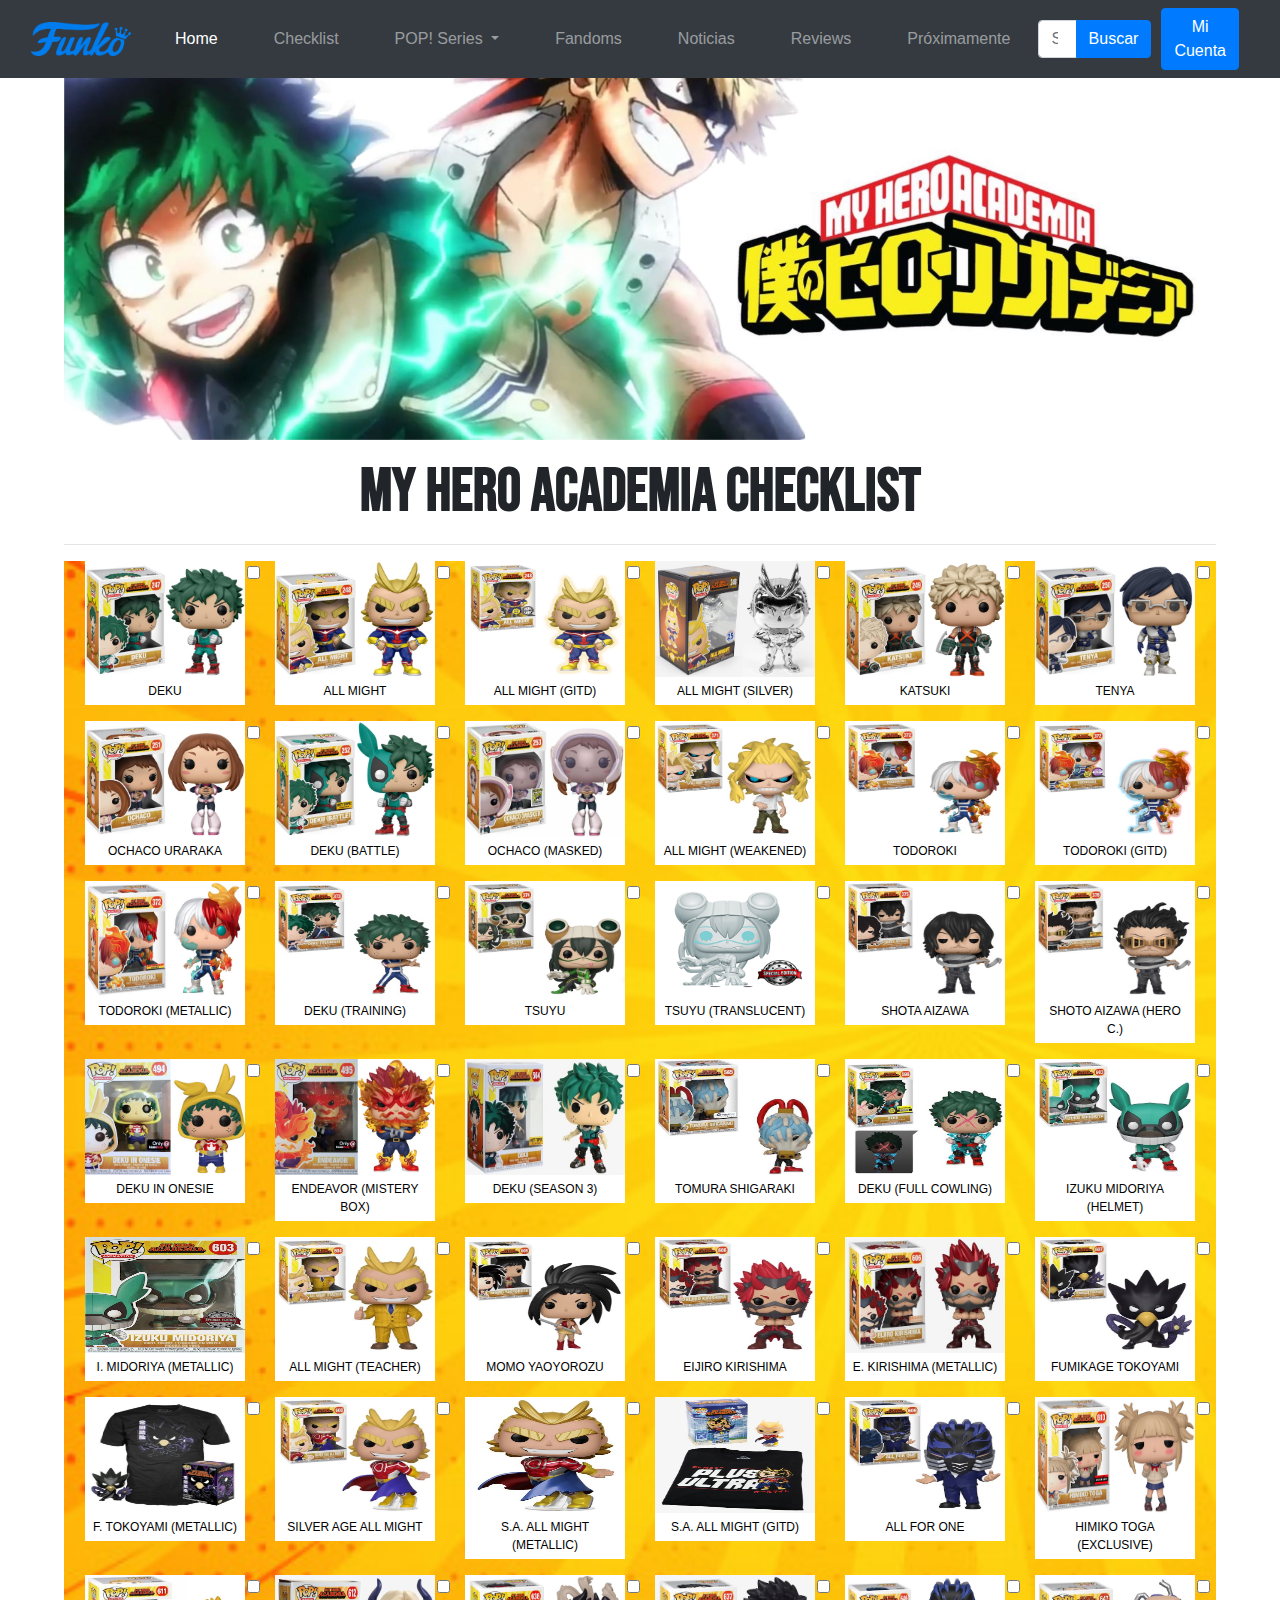
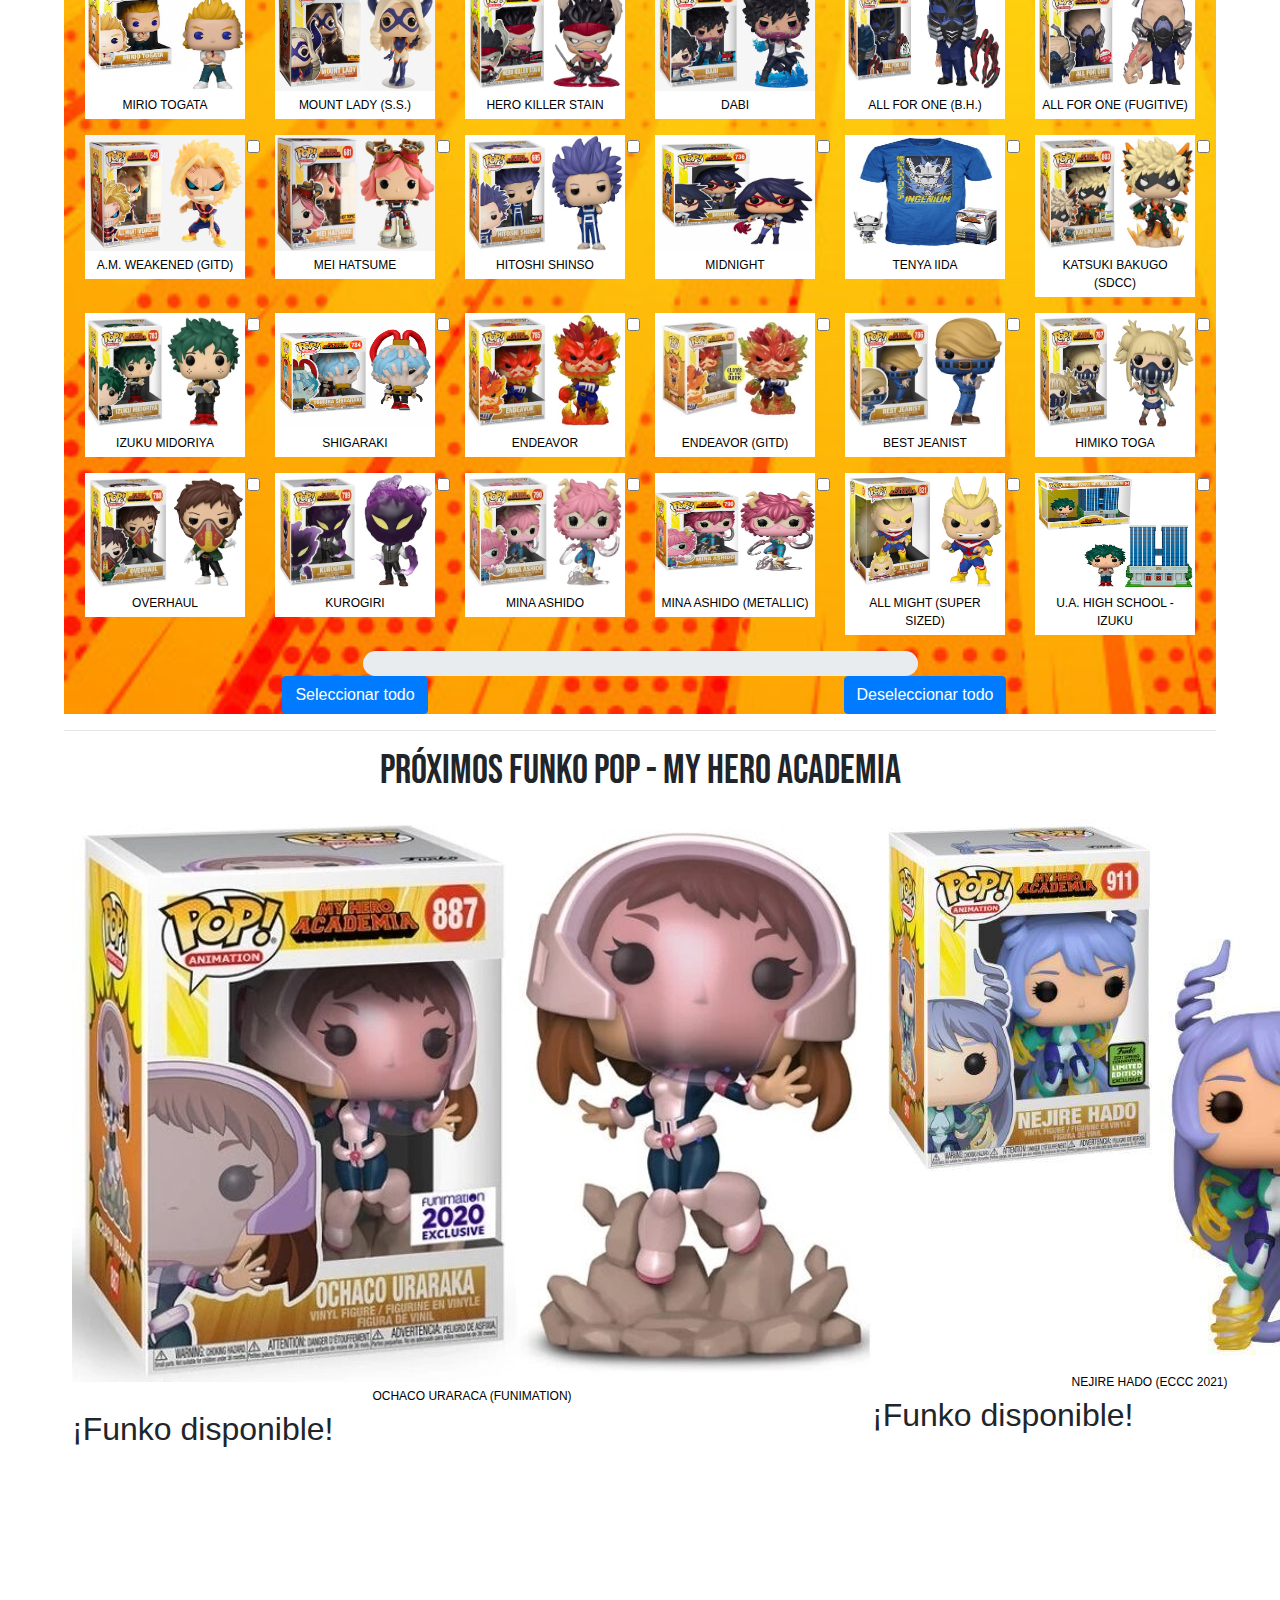
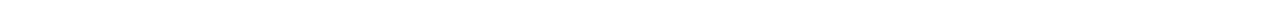
<file: mhaChecklist.html>
<!DOCTYPE html>
<html lang="en">
<head>
    <meta charset="UTF-8">
    <meta http-equiv="X-UA-Compatible" content="IE=edge">
    <meta name="viewport" content="width=device-width, initial-scale=1.0">
    <link rel="preconnect" href="https://fonts.gstatic.com">
    <link href="https://fonts.googleapis.com/css2?family=Bebas+Neue&display=swap" rel="stylesheet">
    <link href="https://fonts.googleapis.com/css2?family=Poppins:wght@600&display=swap" rel="stylesheet">
    <link 
      rel="stylesheet" 
      href="https://stackpath.bootstrapcdn.com/bootstrap/4.4.1/css/bootstrap.min.css"
      integrity="sha384-Vkoo8x4CGsO3+Hhxv8T/Q5PaXtkKtu6ug5TOeNV6gBiFeWPGFN9MuhOf23Q9Ifjh"
      crossorigin="anonymous"
      >
      <link rel="stylesheet" href="styles.css">
      <link rel="shortcut icon" href="Assets/5425954-funko-everyone-is-a-fan-of-something-funko-funko-logo-png-380_360_preview.png">
    <title>My Hero Academia Checklist</title>
</head>
<body>
    <header>
  
        <nav class="navbar fixed-top navbar-expand-lg navbar-dark bg-dark">
            <div class="container-fluid">
              <a class="navbar-brand" href="index.html">
                <img width="100px" height="100%" src="Assets/funko-logo-1.png" alt="Funko Logo">
              </a>
              <button class="navbar-toggler" type="button" data-bs-toggle="collapse" data-bs-target="#navbarSupportedContent" aria-controls="navbarSupportedContent" aria-expanded="false" aria-label="Toggle navigation">
                <span class="navbar-toggler-icon"></span>
              </button>
              <div class="collapse navbar-collapse" id="navbarSupportedContent">
                <ul class="navbar-nav mx-auto mb-2 mb-lg-0">
                  <li class="nav-item">
                    <a class="nav-link active" aria-current="page" href="index.html">Home</a>
                  </li>
                  <li class="nav-item">
                    <a class="nav-link" href="#">Checklist</a>
                  </li>
                  <li class="nav-item dropdown">
                    <a class="nav-link dropdown-toggle" href="#" id="navbarDropdown" role="button" data-bs-toggle="dropdown" aria-expanded="false">
                      POP! Series
                    </a>
                    <ul class="dropdown-menu" aria-labelledby="navbarDropdown">
                      <li><a class="dropdown-item" href="#">Heroes</a></li>
                      <li><a class="dropdown-item" href="#">Películas</a></li>
                      <li><a class="dropdown-item" href="#">Televisión</a></li>
                      <li><a class="dropdown-item" href="#">Animación</a></li>
                      <li><a class="dropdown-item" href="#">Juegos</a></li>
                      <li><a class="dropdown-item" href="#">Deportes</a></li>
                      <li><a class="dropdown-item" href="#">Animales</a></li>
                      <li><a class="dropdown-item" href="#">Monstruos</a></li>
                      <li><a class="dropdown-item" href="#">SCI-FI</a></li>
                      <li><hr class="dropdown-divider"></li>
                      <li><a class="dropdown-item" href="#">Todos</a></li>
                    </ul>
                  </li>
                  <li class="nav-item">
                      <a class="nav-link" href="#">Fandoms</a>
                  </li>
                  <li class="nav-item">
                      <a class="nav-link" href="#">Noticias</a>
                  </li>
                  <li class="nav-item">
                    <a class="nav-link" href="#">Reviews</a>
                </li>
                  <li class="nav-item">
                      <a class="nav-link" href="#">Próximamente</a>
                  </li>
                </ul>
                <form class="d-flex justify-content-end search">
                  <input class="form-control me-2" type="search" placeholder="Search" aria-label="Search">
                  <button class="btn btn-primary" type="submit">Buscar</button>
                </form>
                <form class="form-inline my-2 my-lg-0 justify-content-end actions">
                    <button type="button" class="btn btn-primary">Mi Cuenta</button>
                </form>
              </div>
            </div>
          </nav>
          <figure class="banner">
              <img src="mhaAssets/banner.jpg" alt="Banner My Hero Academia">
          </figure>
    </header>
  </header>

  <main>
    <h1>My Hero Academia Checklist</h1>
    <hr class="wp-block-separator">

    <article id="mhaChecklist">
      <div class="container">
        <div class="row">
          <div class="col">
              <figure>
                <img src="mhaAssets/Funko-Pop-My-Hero-Academia-247-Deku.jpg" alt="Deku">
                <input type="checkbox" class="checkbox" id='check1' onclick='update()'>
                <figcaption>DEKU</figcaption>
              </figure>
          </div>
          <div class="col">
              <figure>
                <img src="mhaAssets/Funko-Pop-My-Hero-Academia-248-All-Might-Super-Sized.jpg" alt="All Might">
                <input type="checkbox" class="checkbox" id='check2'>
                <figcaption>ALL MIGHT</figcaption>
              </figure>
          </div>
          <div class="col">
              <figure>
                <img src="mhaAssets/Funko-Pop-My-Hero-Academia-Figures-248-All-Might-GITD-Glow-in-the-Dark-Funimation-Exclusive.jpg" alt="All Might GITD">
                <input type="checkbox" class="checkbox" id='check3'>
                <figcaption>ALL MIGHT (GITD)</figcaption>
              </figure>
          </div>
          <div class="col">
              <figure>
                <img src="mhaAssets/Funko-Pop-My-Hero-Academia-Figures-248-All-Might-Silver-Chrome-Funimation-Exclusive.jpg" alt="All Might Silver">
                <input type="checkbox" class="checkbox" id='check4'>
                <figcaption>ALL MIGHT (SILVER)</figcaption>
              </figure>
          </div>
          <div class="col">
              <figure>
                <img src="mhaAssets/Funko-Pop-My-Hero-Academia-249-Katsuki.jpg" alt="Katsuki">
                <input type="checkbox" class="checkbox" id='check5'>
                <figcaption>KATSUKI</figcaption>
              </figure>
          </div>
          <div class="col">
              <figure>
                <img src="mhaAssets/Funko-Pop-My-Hero-Academia-250-Tenya.jpg" alt="Tenya">
                <input type="checkbox" class="checkbox" id='check6'>
                <figcaption>TENYA</figcaption>
              </figure>
          </div>
        </div>
        <div class="row">
          <div class="col">
              <figure>
                <img src="mhaAssets/Funko-Pop-My-Hero-Academia-251-Ochaco.jpg" alt="Ochaco Uraraka">
                <input type="checkbox" class="checkbox" id='check7'>
                <figcaption>OCHACO URARAKA</figcaption>
              </figure>
          </div>
          <div class="col">
              <figure>
                <img src="mhaAssets/Funko-Pop-My-Hero-Academia-252-Deku-Battle-Hot-Topic-Exclusive.jpg" alt="Deku (battle)">
                <input type="checkbox" class="checkbox" id='check8'>
                <figcaption>DEKU (BATTLE)</figcaption>
              </figure>
          </div>
          <div class="col">
              <figure>
                <img src="mhaAssets/Funko-Pop-My-Hero-Academia-253-Ochaco-Masked-2017-SDCC-Funimation.jpg" alt="Ochaco (Masked)">
                <input type="checkbox" class="checkbox" id='check9'>
                <figcaption>OCHACO (MASKED)</figcaption>
              </figure>
          </div>
          <div class="col">
              <figure>
                <img src="mhaAssets/Funko-Pop-My-Hero-Academia-371-All-Might-Weakened.jpg" alt="All Might (Weakened)">
                <input type="checkbox" class="checkbox" id='check10'>
                <figcaption>ALL MIGHT (WEAKENED)</figcaption>
              </figure>
          </div>
          <div class="col">
              <figure>
                <img src="mhaAssets/Funko-Pop-My-Hero-Academia-372-Todoroki.jpg" alt="Todoroki">
                <input type="checkbox" class="checkbox" id='check11'>
                <figcaption>TODOROKI</figcaption>
              </figure>
          </div>
          <div class="col">
              <figure>
                <img src="mhaAssets/Funko-Pop-My-Hero-Academia-Figures-372-Todoroki-Glow-in-the-Dark-GITD-Convention-Exclusive.jpg" alt="Todoroki (GITD)">
                <input type="checkbox" class="checkbox" id='check12'>
                <figcaption>TODOROKI (GITD)</figcaption>
              </figure>
          </div>
        </div>
        <div class="row">
          <div class="col">
              <figure>
                <img src="mhaAssets/Funko-Pop-My-Hero-Academia-Figures-372-Todoroki-Metallic-Box-Warehouse-Exclusive.jpg" alt="Todoroki (Metallic)">
                <input type="checkbox" class="checkbox" id='check13'>
                <figcaption>TODOROKI (METALLIC)</figcaption>
              </figure>
          </div>
          <div class="col">
              <figure>
                <img src="mhaAssets/Funko-Pop-My-Hero-Academia-373-Deku-Training.jpg" alt="Deku (Training)">
                <input type="checkbox" class="checkbox" id='check14'>
                <figcaption>DEKU (TRAINING)</figcaption>
              </figure>
          </div>
          <div class="col">
              <figure>
                <img src="mhaAssets/Funko-Pop-My-Hero-Academia-374-Tsuyu.jpg" alt="Tsuyu">
                <input type="checkbox" class="checkbox" id='check15'>
                <figcaption>TSUYU</figcaption>
              </figure>
          </div>
          <div class="col">
              <figure>
                <img src="mhaAssets/Funko-Pop-My-Hero-Academia-374-Tsuyu-Translucent.jpg" alt="Tsuyu (Translucent)">
                <input type="checkbox" class="checkbox" id='check16'>
                <figcaption>TSUYU (TRANSLUCENT)</figcaption>
              </figure>
          </div>
          <div class="col">
              <figure>
                <img src="mhaAssets/Funko-Pop-My-Hero-Academia-375-Shota-Aizawa.jpg" alt="Shota Aizawa">
                <input type="checkbox" class="checkbox" id='check17'>
                <figcaption>SHOTA AIZAWA</figcaption>
              </figure>
          </div>
          <div class="col">
              <figure>
                <img src="mhaAssets/Funko-Pop-My-Hero-Academia-376-Shota-Aizawa-Hero-Costume-Hot-Topic.jpg" alt="Shota Aizawa (Hero Costume)">
                <input type="checkbox" class="checkbox" id='check18'>
                <figcaption>SHOTO AIZAWA (HERO C.)</figcaption>
              </figure>
          </div>
        </div>
        <div class="row">
          <div class="col">
              <figure>
                <img src="mhaAssets/Funko-Pop-My-Hero-Academia-494-Deku-in-Onesie-GameStop-Mystery-Box-Exclusive.jpg" alt="Deku in onesie">
                <input type="checkbox" class="checkbox" id='check19'>
                <figcaption>DEKU IN ONESIE</figcaption>
              </figure>
          </div>
          <div class="col">
              <figure>
                <img src="mhaAssets/Funko-Pop-My-Hero-Academia-495-Endeavor-GameStop-Mystery-Box-Exclusive.jpg" alt="Endeavor (Mistery Box)">
                <input type="checkbox" class="checkbox" id='check20'>
                <figcaption>ENDEAVOR (MISTERY BOX)</figcaption>
              </figure>
          </div>
          <div class="col">
              <figure>
                <img src="mhaAssets/Funko-Pop-My-Hero-Academia-Figures-564-Deku-Season-3-Hot-Topic-Exclusive.jpg" alt="Deku (Season 3)">
                <input type="checkbox" class="checkbox" id='check21'>
                <figcaption>DEKU (SEASON 3)</figcaption>
              </figure>
          </div>
          <div class="col">
              <figure>
                <img src="mhaAssets/Funko-Pop-My-Hero-Academia-Figures-565-Tomura-Shigaraki-Galactic-Toys-Exclusive.jpg" alt="Tomura Shigaraki (Galactic)">
                <input type="checkbox" class="checkbox" id='check22'>
                <figcaption>TOMURA SHIGARAKI</figcaption>
              </figure>
          </div>
          <div class="col">
              <figure>
                <img src="mhaAssets/Funko-Pop-My-Hero-Academia-Figures-596-Deku-Full-Cowl-Glow-in-the-Dark-Entertainment-Earth-Exclusive.jpg" alt="Deku (Full Cowling)">
                <input type="checkbox" class="checkbox" id='check23'>
                <figcaption>DEKU (FULL COWLING)</figcaption>
              </figure>
          </div>
          <div class="col">
              <figure>
                <img src="mhaAssets/Funko-Pop-My-Hero-Academia-Figures-603-Izuku-Midoriya-Deku-with-Helmet.jpg" alt="Izuku Midoriya (Helmet)">
                <input type="checkbox" class="checkbox" id='check24'>
                <figcaption>IZUKU MIDORIYA (HELMET)</figcaption>
              </figure>
          </div>
        </div>
        <div class="row">
          <div class="col">
              <figure>
                <img src="mhaAssets/Funko-Pop-My-Hero-Academia-Figures-603-Izuku-Midoriya-Metallic-FYE-Exclusive.jpg" alt="Izuku Midoriya (Metallic)">
                <input type="checkbox" class="checkbox" id='check25'>
                <figcaption>I. MIDORIYA (METALLIC)</figcaption>
              </figure>
          </div>
          <div class="col">
              <figure>
                <img src="mhaAssets/Funko-Pop-My-Hero-Academia-Figures-604-All-Might-Teacher.jpg" alt="All Might (Teacher)">
                <input type="checkbox" class="checkbox" id='check26'>
                <figcaption>ALL MIGHT (TEACHER)</figcaption>
              </figure>
          </div>
          <div class="col">
              <figure>
                <img src="mhaAssets/Funko-Pop-My-Hero-Academia-Figures-605-Momo-Yaoyorozu.jpg" alt="Momo Yaoyorozu">
                <input type="checkbox" class="checkbox" id='check27'>
                <figcaption>MOMO YAOYOROZU</figcaption>
              </figure>
          </div>
          <div class="col">
              <figure>
                <img src="mhaAssets/Funko-Pop-My-Hero-Academia-Figures-606-Eijiro-Kirishima.jpg" alt="Eijiro Kirishima">
                <input type="checkbox" class="checkbox" id='check28'>
                <figcaption>EIJIRO KIRISHIMA</figcaption>
              </figure>
          </div>
          <div class="col">
              <figure>
                <img src="mhaAssets/Funko-Pop-My-Hero-Academia-Figures-606-Eijiro-Kirishima-Metallic-BoxLunch-Exclusive.jpg" alt="Eijiro Kirishima (Metallic)">
                <input type="checkbox" class="checkbox" id='check29'>
                <figcaption>E. KIRISHIMA (METALLIC)</figcaption>
              </figure>
          </div>
          <div class="col">
              <figure>
                <img src="mhaAssets/Funko-Pop-My-Hero-Academia-Figures-607-Fumikage-Tokoyami.jpg" alt="Fumikage Tokoyami">
                <input type="checkbox" class="checkbox" id='check30'>
                <figcaption>FUMIKAGE TOKOYAMI</figcaption>
              </figure>
          </div>
        </div>
        <div class="row">
          <div class="col">
              <figure>
                <img src="mhaAssets/Funko-Pop-My-Hero-Academia-Figures-Fumikage-Tokoyami-Metallic-GameStop-T-Shirt-Bundle-Exclusive.jpg" alt="Fumikage Tokoyami (Metallic)">
                <input type="checkbox" class="checkbox" id='check31'>
                <figcaption>F. TOKOYAMI (METALLIC)</figcaption>
              </figure>
          </div>
          <div class="col">
              <figure>
                <img src="mhaAssets/Funko-Pop-My-Hero-Academia-Figures-608-Silver-Age-All-Might.jpg" alt="Silver Age All Might">
                <input type="checkbox" class="checkbox" id='check32'>
                <figcaption>SILVER AGE ALL MIGHT</figcaption>
              </figure>
          </div>
          <div class="col">
              <figure>
                <img src="mhaAssets/Funko-Pop-My-Hero-Academia-Figures-608-Silver-Age-All-Might-Metallic-Barnes-Noble-Exclusive.jpg" alt="Silver Age All Might (Metallic)">
                <input type="checkbox" class="checkbox" id='check33'>
                <figcaption>S.A. ALL MIGHT (METALLIC)</figcaption>
              </figure>
          </div>
          <div class="col">
              <figure>
                <img src="mhaAssets/Funko-Pop-My-Hero-Academia-Figures-608-Silver-Age-All-Might-Glow-in-the-Dark-Hot-Topic-T-Shirt-Bundle-Exclusive.jpg" alt="Silver Age All Might (GITD)">
                <input type="checkbox" class="checkbox" id='check34'>
                <figcaption>S.A. ALL MIGHT (GITD)</figcaption>
              </figure>
          </div>
          <div class="col">
              <figure>
                <img src="mhaAssets/Funko-Pop-My-Hero-Academia-Figures-609-All-for-One.jpg" alt="All for One">
                <input type="checkbox" class="checkbox" id='check35'>
                <figcaption>ALL FOR ONE</figcaption>
              </figure>
          </div>
          <div class="col">
              <figure>
                <img src="mhaAssets/Funko-Pop-My-Hero-Academia-Figures-610-Himiko-Toga-AAA-Anime-Exclusive.jpg" alt="Himiko Toga (Exclusive)">
                <input type="checkbox" class="checkbox" id='check36'>
                <figcaption>HIMIKO TOGA (EXCLUSIVE)</figcaption>
              </figure>
          </div>
        </div>
        <div class="row">
          <div class="col">
              <figure>
                <img src="mhaAssets/Funko-Pop-My-Hero-Academia-Figures-611-Mirio-Togata-Chalice-Collectibles-Exclusive-new.jpg" alt="Mirio Togata">
                <input type="checkbox" class="checkbox" id='check37'>
                <figcaption>MIRIO TOGATA</figcaption>
              </figure>
          </div>
          <div class="col">
              <figure>
                <img src="mhaAssets/Funko-Pop-My-Hero-Academia-Figures-612-Mount-Lady-622-Super-Sized-Hot-Topic-Exclusive.jpg" alt="Mount Lady (Super Sized)">
                <input type="checkbox" class="checkbox" id='check38'>
                <figcaption>MOUNT LADY (S.S.)</figcaption>
              </figure>
          </div>
          <div class="col">
              <figure>
                <img src="mhaAssets/2019-Funko-New-York-Comic-Con-Exclusives-Figures-Funko-Pop-My-Hero-Academia-636-Hero-Killer-Stain.jpg" alt="Hero Killer Stain">
                <input type="checkbox" class="checkbox" id='check39'>
                <figcaption>HERO KILLER STAIN</figcaption>
              </figure>
          </div>
          <div class="col">
              <figure>
                <img src="mhaAssets/2019-Funko-New-York-Comic-Con-Exclusives-Funko-Pop-My-Hero-Academia-637-Dabi-NYCC-Exclusive-Figure.jpg" alt="Dabi">
                <input type="checkbox" class="checkbox" id='check40'>
                <figcaption>DABI</figcaption>
              </figure>
          </div>
          <div class="col">
              <figure>
                <img src="mhaAssets/Funko-Pop-My-Hero-Academia-Figures-646-All-for-One-with-Battle-Hand-Big-Apple-Collectables-Exclusive.jpg" alt="All for One (Battle Hand)">
                <input type="checkbox" class="checkbox" id='check41'>
                <figcaption>ALL FOR ONE (B.H.)</figcaption>
              </figure>
          </div>
          <div class="col">
              <figure>
                <img src="mhaAssets/Funko-Pop-My-Hero-Academia-Figures-647-All-For-One-Fugitive-Toys-Exclusive.jpg" alt="All for One (Fugitive)">
                <input type="checkbox" class="checkbox" id='check42'>
                <figcaption>ALL FOR ONE (FUGITIVE)</figcaption>
              </figure>
          </div>
        </div>
        <div class="row">
          <div class="col">
              <figure>
                <img src="mhaAssets/Funko-Pop-Dragon-Ball-Z-Vinyl-Figures-648-All-Might-Weakened-Glow-GITD-BoxLunch-Exclusive.jpg" alt="All Might Weakened (GITD)">
                <input type="checkbox" class="checkbox" id='check43'>
                <figcaption>A.M. WEAKENED (GITD)</figcaption>
              </figure>
          </div>
          <div class="col">
              <figure>
                <img src="mhaAssets/Funko-Pop-My-Hero-Academia-Figures-681-Mei-Hatsume-Hot-Topic-Exclusive.jpg" alt="Mei Hatsume">
                <input type="checkbox" class="checkbox" id='check44'>
                <figcaption>MEI HATSUME</figcaption>
              </figure>
          </div>
          <div class="col">
              <figure>
                <img src="mhaAssets/Funko-Pop-My-Hero-Academia-Figures-695-Hitoshi-Shinso-GameStop-Exclusive.jpg" alt="Hitoshi Shinso">
                <input type="checkbox" class="checkbox" id='check45'>
                <figcaption>HITOSHI SHINSO</figcaption>
              </figure>
          </div>
          <div class="col">
              <figure>
                <img src="mhaAssets/Funko-Pop-My-Hero-Academia-Vinyl-Figures-736-Midnight-Galactic-Toys-Exclusive.jpg" alt="Midnight">
                <input type="checkbox" class="checkbox" id='check46'>
                <figcaption>MIDNIGHT</figcaption>
              </figure>
          </div>
          <div class="col">
              <figure>
                <img src="mhaAssets/Funko-Pop-My-Hero-Academia-Figures-Tenya-Iida-GameStop-T-Shirt-Bundle-Exclusive.jpg" alt="Tenya Iida">
                <input type="checkbox" class="checkbox" id='check47'>
                <figcaption>TENYA IIDA</figcaption>
              </figure>
          </div>
          <div class="col">
              <figure>
                <img src="mhaAssets/2020-Funko-San-Diego-Comic-Con-Exclusives-Funko-Pop-My-Hero-Academia-803-Katsuki-Bakugo-SDCC-Exclusive.jpg" alt="Katsuki Bakugo (SDCC)">
                <input type="checkbox" class="checkbox" id='check48'>
                <figcaption>KATSUKI BAKUGO (SDCC)</figcaption>
              </figure>
          </div>
        </div>
        <div class="row">
          <div class="col">
              <figure>
                <img src="mhaAssets/Funko-Pop-My-Hero-Academia-Figures-783-Izuku-Midoriya.jpg" alt="Izuku Midoriya">
                <input type="checkbox" class="checkbox" id='check49'>
                <figcaption>IZUKU MIDORIYA</figcaption>
              </figure>
          </div>
          <div class="col">
              <figure>
                <img src="mhaAssets/Funko-Pop-My-Hero-Academia-Figures-Shigaraki.jpg" alt="Shigaraki">
                <input type="checkbox" class="checkbox" id='check50'>
                <figcaption>SHIGARAKI</figcaption>
              </figure>
          </div>
          <div class="col">
              <figure>
                <img src="mhaAssets/Funko-Pop-My-Hero-Academia-Figures-785-Endeavor.jpg" alt="Endeavor">
                <input type="checkbox" class="checkbox" id='check51'>
                <figcaption>ENDEAVOR</figcaption>
              </figure>
          </div>
          <div class="col">
              <figure>
                <img src="mhaAssets/Funko-Pop-My-Hero-Academia-Figures-785-Endeavor-GITD.jpg" alt="Endeavor (GITD)">
                <input type="checkbox" class="checkbox" id='check52'>
                <figcaption>ENDEAVOR (GITD)</figcaption>
              </figure>
          </div>
          <div class="col">
              <figure>
                <img src="mhaAssets/Funko-Pop-My-Hero-Academia-Figures-786-Best-Jeanist.jpg" alt="Best Jeanist">
                <input type="checkbox" class="checkbox" id='check53'>
                <figcaption>BEST JEANIST</figcaption>
              </figure>
          </div>
          <div class="col">
              <figure>
                <img src="mhaAssets/Funko-Pop-My-Hero-Academia-Figures-787-Himiko-Toga.jpg" alt="Himiko Toga">
                <input type="checkbox" class="checkbox" id='check54'>
                <figcaption>HIMIKO TOGA</figcaption>
              </figure>
          </div>
        </div>
        <div class="row">
          <div class="col">
              <figure>
                <img src="mhaAssets/Funko-Pop-My-Hero-Academia-Figures-788-Overhaul.jpg" alt="Overhaul">
                <input type="checkbox" class="checkbox" id='check55'>
                <figcaption>OVERHAUL</figcaption>
              </figure>
          </div>
          <div class="col">
              <figure>
                <img src="mhaAssets/Funko-Pop-My-Hero-Academia-Figures-789-Kurogiri.jpg" alt="Kurogiri">
                <input type="checkbox" class="checkbox" id='check56'>
                <figcaption>KUROGIRI</figcaption>
              </figure>
          </div>
          <div class="col">
              <figure>
                <img src="mhaAssets/Funko-Pop-My-Hero-Academia-Figures-790-Mina-Ashido.jpg" alt="Mina Ashido">
                <input type="checkbox" class="checkbox" id='check57'>
                <figcaption>MINA ASHIDO</figcaption>
              </figure>
          </div>
          <div class="col">
              <figure>
                <img src="mhaAssets/Funko-Pop-My-Hero-Academia-Figures-790-Mina-Ashido-Metallic.jpg" alt="Mina Ashido (Metallic)">
                <input type="checkbox" class="checkbox" id='check58'>
                <figcaption>MINA ASHIDO (METALLIC)</figcaption>
              </figure>
          </div>
          <div class="col">
              <figure>
                <img src="mhaAssets/Funko-Pop-My-Hero-Academia-Figures-821-All-Might-10-Super-Sized.jpg" alt="All Might (Super Sized)">
                <input type="checkbox" class="checkbox" id='check59'>
                <figcaption>ALL MIGHT (SUPER SIZED)</figcaption>
              </figure>
          </div>
          <div class="col">
              <figure>
                <img src="mhaAssets/Funko-Pop-My-Hero-Academia-Town-Figures-04-U.A.-High-School-with-Izuku-Midoriya-1.jpg" alt="U.A. High School with Izuku">
                <input type="checkbox" class="checkbox" id='check60'>
                <figcaption>U.A. HIGH SCHOOL - IZUKU</figcaption>
              </figure>
          </div>
        </div>
        <div class="row">
          <div class="col">
            <div class="progress">
              <div id="progressBar" class="progress-bar progress-bar-striped progress-bar-animated" role="progressbar" aria-valuenow="0" aria-valuemin="0" aria-valuemax="100">
                0%
              </div>
            </div>
          </div>
        </div>
        <div class="row">
          <div class="col text-center">
            <button type="button" id="select-all" class="btn btn-primary" onclick="selectAll()">Seleccionar todo</button>
          </div>
          <div class="col text-center">
            <button type="button" id="deselect-all" class="btn btn-primary" onclick="deselectAll()">Deseleccionar todo</button>
          </div>
        </div>
      </div>
    </article>
</main>

<hr class="wp-block-separator">

<section>
  <h3>Próximos Funko Pop - My Hero Academia</h3>
  <div class="coming-soon-funkos d-flex justify-content-between p-2">
    <figure>
      <img src="mhaAssets/Funko-Pop-My-Hero-Academia-Figures-887-Ochaco-Uraraka-Funimation.jpg" alt="Ochaco Uraraka Funimation Exclusive">
      <figcaption>OCHACO URARACA (FUNIMATION)</figcaption>
      <div id="countdown-ochaco" class="countdown">
        <div class="time">
          <h2 id="daysochaco" class="days"></h2>
          <p>Días</p>
        </div>
        <div class="time">
          <h2 id="hoursochaco" class="hours"></h2>
          <p>Horas</p>
        </div>
        <div class="time">
          <h2 id="minutesochaco" class="minutes"></h2>
          <p>Minutos</p>
        </div>
        <div class="time">
          <h2 id="secondsochaco" class="seconds"></h2>
          <p>Segundos</p>
        </div>
      </div>
    </figure>
    <figure>
      <img src="mhaAssets/Funko-Pop-My-Hero-Academia-Figures-911-Nejire-Hado.jpg" alt="Nejire Hado">
      <figcaption>NEJIRE HADO (ECCC 2021)</figcaption>
      <div id="countdown-nejire" class="countdown">
        <div class="time">
          <h2 id="days-nejire" class="days"></h2>
          <p>Días</p>
        </div>
        <div class="time">
          <h2 id="hours-nejire" class="hours"></h2>
          <p>Horas</p>
        </div>
        <div class="time">
          <h2 id="minutes-nejire" class="minutes"></h2>
          <p>Minutos</p>
        </div>
        <div class="time">
          <h2 id="seconds-nejire" class="seconds"></h2>
          <p>Segundos</p>
        </div>
      </div>
    </figure>
  </div>
</section>

<div id="modal" class="modal" tabindex="-1" role="dialog" aria-hidden="true">
  <div class="modal-dialog">
    <div class="modal-content">
      <div class="modal-header">
        <h5 class="modal-title">¡Felicidades!</h5>
        <button type="button" id="close-modal" class="close" data-dismiss="modal" aria-label="Close">
          <span aria-hidden="true">&times;</span>
        </button>
      </div>
      <div class="modal-body">
        <p>Has completado ésta colección.</p>
      </div>
    </div>
  </div>
</div>

<script
  src="https://cdn.jsdelivr.net/npm/bootstrap@5.0.1/dist/js/bootstrap.bundle.min.js" 
  integrity="sha384-gtEjrD/SeCtmISkJkNUaaKMoLD0//ElJ19smozuHV6z3Iehds+3Ulb9Bn9Plx0x4" 
  crossorigin="anonymous">
</script>
<script src="checklist.js"></script>
<script src="countdowns.js"></script>
</body>
</html>
</file>
<file: styles.css>
/* _global-scss */
/* Colores */
/* Fuentes */
/* Placeholders */
* {
  box-sizing: border-box;
  margin: 0;
  padding: 0;
}

body {
  margin: 0;
  padding: 0 5%;
  text-align: left;
}

img {
  vertical-align: middle;
}

.fixed-top {
  position: fixed;
  top: 0;
  right: 0;
  left: 0;
}

.navbar {
  text-align: center;
}

.nav-item {
  margin-left: 20px;
  margin-right: 20px;
}

.banner img {
  width: 100%;
  margin-top: 56px;
  height: 80%;
}

.actions {
  text-align: right;
  width: 10%;
}

.actions > * {
  margin-right: 10px;
  margin-left: 10px;
}

.search > button {
  margin-left: -10px;
  border-top-left-radius: 0;
  border-bottom-left-radius: 0;
}

.welcome {
  display: flex;
  margin: 30px auto 0 auto;
  align-items: center;
  background-color: #0061b2;
}

.welcome figure {
  margin-bottom: 0;
}

h1 {
  font-family: "Bebas Neue", cursive;
  font-size: 60px;
  text-align: center;
  margin-bottom: 16px;
  font-weight: 900;
}

h3 {
  font-family: "Bebas Neue", cursive;
  font-size: 40px;
  text-align: center;
}

.item-container {
  padding: 5%;
}

.item-container h3 {
  color: #ffffff;
  text-align: left;
}

.item-container p {
  color: #ffffff;
  text-align: justify;
}

.fandoms-principales {
  background-color: #0061b2;
  color: #ffffff;
}

.texto-fandoms-principales {
  padding: 5%;
}

.texto-fandoms-principales p {
  text-align: justify;
}

figcaption {
  background-color: #ffffff;
  color: #000;
  padding: 5px;
  box-sizing: border-box;
  text-align: center;
  font-size: 12px;
}

.logos-fandoms-principales img {
  width: 100%;
  height: 116px;
}

.container {
  column-gap: 30px;
  row-gap: 30px;
}

.categorias-principales {
  background-color: #0061b2;
  color: #ffffff;
}

.logos-categorias-principales img {
  width: 100%;
  height: 136px;
}

.texto-categorias-principales {
  padding: 5%;
}

.texto-categorias-principales p {
  text-align: justify;
}

.news {
  background-color: #0061b2;
  padding: 5%;
  text-align: center;
}

.news h3 {
  font-family: "Bebas Neue", cursive;
  font-size: 40px;
  color: #ffffff;
}

.news .container {
  padding: 5%;
}

.card {
  margin-bottom: 16px;
}

.card-title {
  text-align: left;
}

.card-text {
  font-size: 14px;
  text-align: left;
}

.social-img {
  width: 12%;
  height: 12%;
}

#mhaChecklist {
  background-image: url("mhaAssets/fondoChecklistMha.jpg");
  background-repeat: no-repeat;
  background-size: cover;
}

#mhaChecklist img {
  width: 100%;
  height: 116px;
}

.checkbox {
  position: absolute;
  right: 0px;
  top: 5px;
}

.progress {
  height: 25px;
  width: 50%;
  margin: auto;
  border-radius: 20px;
}

.progress-bar {
  background-color: green;
  border-radius: 20px;
}

/*# sourceMappingURL=styles.css.map */
</file>
